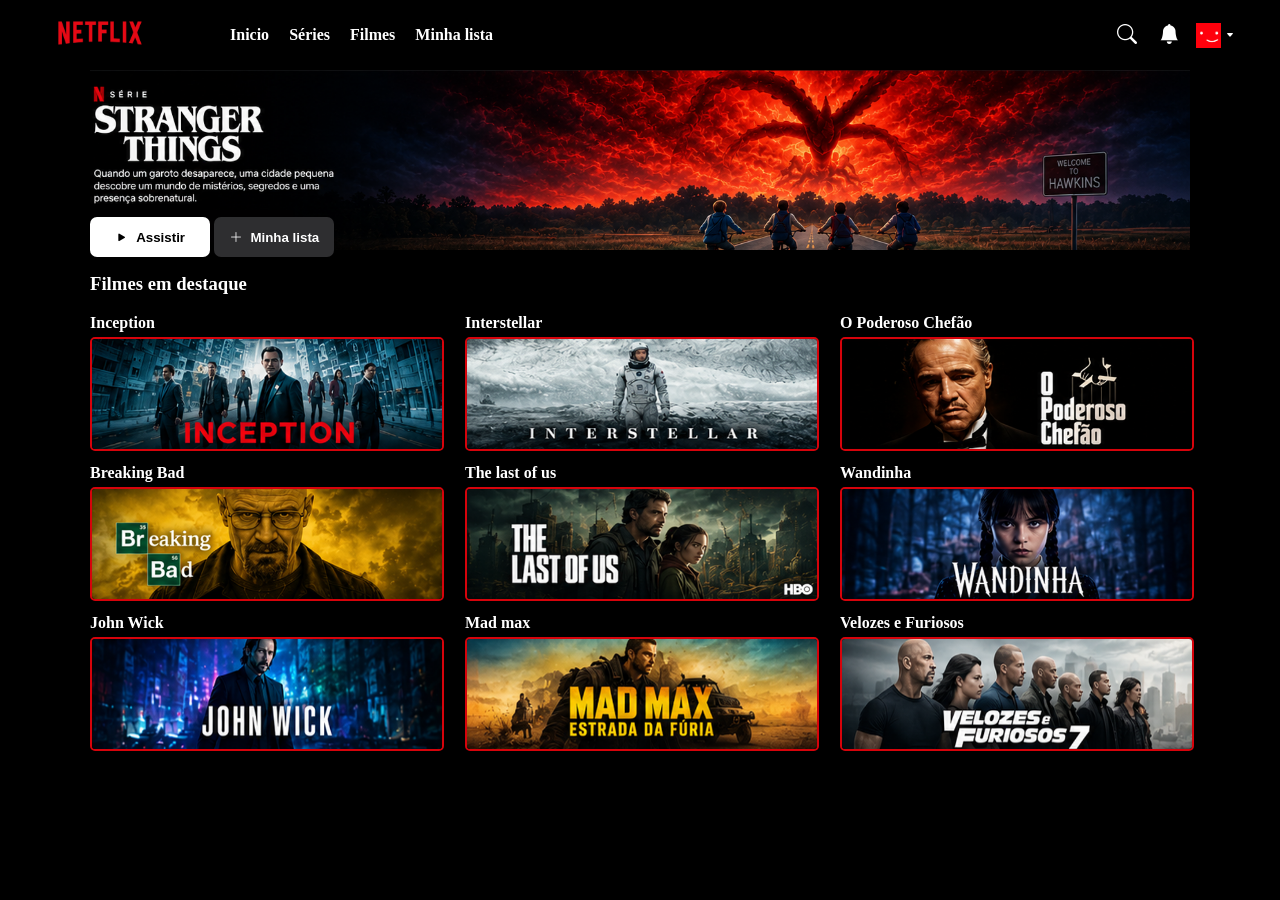
<file: Aulas/htm-css/netflix/app/index.html>
<!DOCTYPE html>
<html lang="en">

<head>
    <meta charset="UTF-8">
    <meta name="viewport" content="width=device-width, initial-scale=1.0">

    <link rel="stylesheet" href="index.css">
    <link rel="stylesheet" href="https://cdn.jsdelivr.net/npm/bootstrap-icons@1.13.2/font/bootstrap-icons.min.css">

    <title>Netflix</title>
</head>

<body>
    <header class="header">

        <div class="header-left-side">

            <a href="#">
            <img src="./images/logo.jpg" alt="Logo Neflix" class="header-logo">
            </a>

            <ul class="header-left-menu">

                <a href="#">
                <li class="header-left-menu-item">Inicio</li>
                </a>

                <a href="#">
                <li class="header-left-menu-item">Séries</li>
                </a>

                <a href="#">
                <li class="header-left-menu-item">Filmes</li>
                </a>

                <a href="#">
                <li class="header-left-menu-item">Minha lista</li>
                </a>

            </ul>
        </div>

        <div class="header-right-side">
            <button>
            <i class="bi bi-search header-right-side-item"></i>
            </button>

            <button>
            <i class="bi bi-bell-fill header-right-side-item"></i>
            </button>

            <button class="header-user-icon-button">
            <img src="./images/user-icon.jpg" alt="Ícone de avatar" class="header-user-icon" class="header-right-side-item">
            
            <i style="font-size: 8px; margin-left: 5px;" class="bi bi-caret-down-fill"></i>
            </button>
            

        </div>
        
    </header>

    <main class="container">
        <section class="section-main-content">
            
            <img src="./images/banner-home.png" alt="Banner principal" class="section-main-content-image">
            
            <div class="section-main-content-buttons">
                <button class="btn-primary btn"> <i class="bi bi-play-fill"></i> Assistir </button>
                <button class="btn-secondary btn"> <i class="bi bi-plus-lg"></i> Minha lista </button>
            </div>

        </section>

            <section>
                <h3>Filmes em destaque</h3>

                <div class="section-list-cards">

                <div class="section-list-card">
                    <a href="#">
                    <h4 class="section-list-card-title">Inception</h4>

                    <img class="section-list-card-image" src="./images/movie_inception.png" alt="Inception">
                    </a>
                </div>

                <div class="section-list-card">
                    <a href="#">
                    <h4 class="section-list-card-title">Interstellar</h4>

                    <img class="section-list-card-image" src="./images/movie_interstellar.png" alt="Interstellar">
                    </a>
                </div>

                <div class="section-list-card">
                    <a href="#">
                    <h4 class="section-list-card-title">O Poderoso Chefão</h4>

                    <img class="section-list-card-image" src="./images/movie_poderoso-chefao.png" alt="O poderoso chefão">
                    </a>
                </div>


                <div class="section-list-card">
                    <a href="#">
                    <h4 class="section-list-card-title">Breaking Bad</h4>

                    <img class="section-list-card-image" src="./images/movie_breaking-bad.png" alt="Breaking Bad">
                    </a>
                </div>


                <div class="section-list-card">
                    <a href="#">
                    <h4 class="section-list-card-title">The last of us</h4>

                    <img class="section-list-card-image" src="./images/movie_the-last-of-us.png" alt="The last of us">
                    </a>
                </div>


                <div class="section-list-card">
                    <a href="#">
                    <h4 class="section-list-card-title">Wandinha</h4>

                    <img class="section-list-card-image" src="./images/movie_wandinha.png" alt="Wandinha">
                    </a>
                </div>


                <div class="section-list-card">
                    <a href="#">
                    <h4 class="section-list-card-title">John Wick</h4>

                    <img class="section-list-card-image" src="./images/movie_john-wick.png" alt="John Wick">
                    </a>
                </div>


                <div class="section-list-card">
                    <a href="#">
                    <h4 class="section-list-card-title">Mad max</h4>

                    <img class="section-list-card-image" src="./images/movie_mad-max.png" alt="Mad max">
                    </a>
                </div>


                <div class="section-list-card">
                    <a href="#">
                    <h4 class="section-list-card-title">Velozes e Furiosos</h4>

                    <img class="section-list-card-image" src="./images/movie_velozes-e-furiosos-7.png" alt="Velozes e Furiosos">
                    </a>
                </div>







                </div>
            </section>
    </main>


</body>

</html>
</file>
<file: Aulas/htm-css/netflix/app/index.css>
* {
    color: white;
}

body {
    margin: 0;

    background-color: #000000;
    

}



a {
    text-decoration: none; 
}

button {
    background-color: transparent;
    border: none;
    cursor: pointer;
}



.header {
    display: flex;
    height: 70px;
    justify-content: space-between;
    padding: 0 40px;
    background-color: #000000;
    
    
}

.header-logo {
    height: 70px;
    width: 120px;
}

.header-user-icon {
    height: 25px;
    width: 25px;
}

.header-left-side {
    display: flex;
    align-items: center;
    gap: 20px;


}

.header-left-menu {
    display: flex;
    list-style: none;
    
}

.header-left-menu-item {
    padding: 10px;

    color: #FFFFFF;
    font-weight: 700;
}

.header-left-menu-item:hover {
    border-bottom: 2px solid #D6030B;
}

.header-right-side-item {
    color: white;
    height: 30px;
    width: 30px;

    font-size: 20px;

    padding: 5px;
    
}

.header-right-side {
    display: flex;


}

.header-user-icon-button {
    display: flex;
    justify-content: center;
    align-items: center;

}

.btn-primary{
    background-color: white;
    color: black;
}

.btn-primary i {
    color: #000000;
    margin-right: 5px;
}

.btn-primary:hover i {
    color: white;
}

.btn-primary:hover {
    background-color: black;
    color: white;
}


.btn-secondary {
    background-color: #2e2e30;
    color: white;
    
}

.btn-secondary i {
    color: white;
    margin-right: 5px;
}

.btn-secondary:hover i {
    color:#000000;
}

.btn-secondary:hover {
    background-color: white;
    color: #2e2e30;
    ;
}

.btn {
    width: 120px;
    height: 40px;
    border-radius: 7px;
    font-weight: 700;
}

.container {
    width: 100%;
    max-width: 1100px;
    margin-left: auto;
    margin-right: auto;

}

.section-main-content-image {
    width: 100%;
}

.section-main-content {
    position: relative;
}

.section-main-content-buttons {
    position: absolute;
    top: 80%;
    left: 0;
}

.section-list-card {
    width: 350px;
    height: 150px ;
    transition: transform 0.3s ease-in-out;
    
}

.section-list-card:hover{
    transform: scale(1.1);
}

.section-list-card-image {
    width: 100%;
    height: 110px ;
    border: 2px solid #D6030B;
    border-radius: 5px;
    
}

.section-list-card-title {
    margin-top: 0px;
    margin-bottom: 5px;
}

.section-list-cards {
    display: flex;
    justify-content: space-between;
    flex-wrap: wrap;
}
</file>
